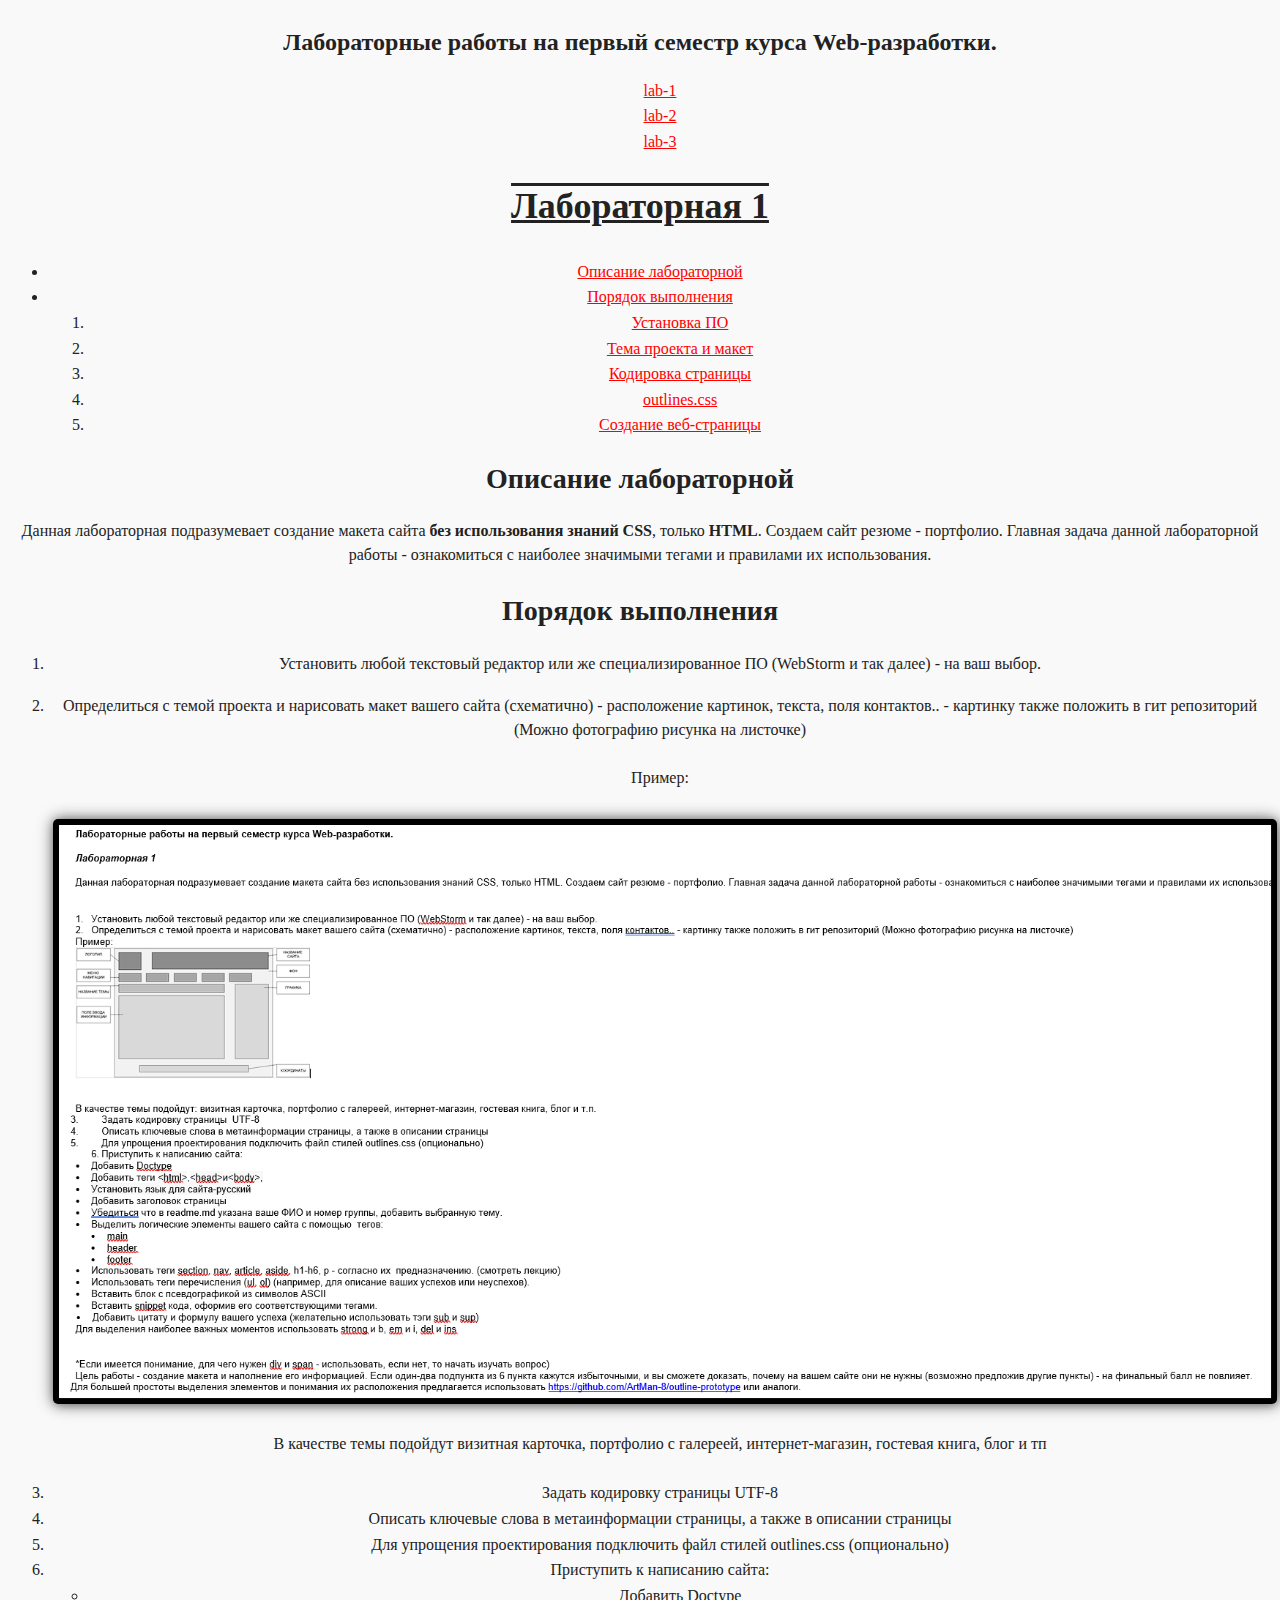
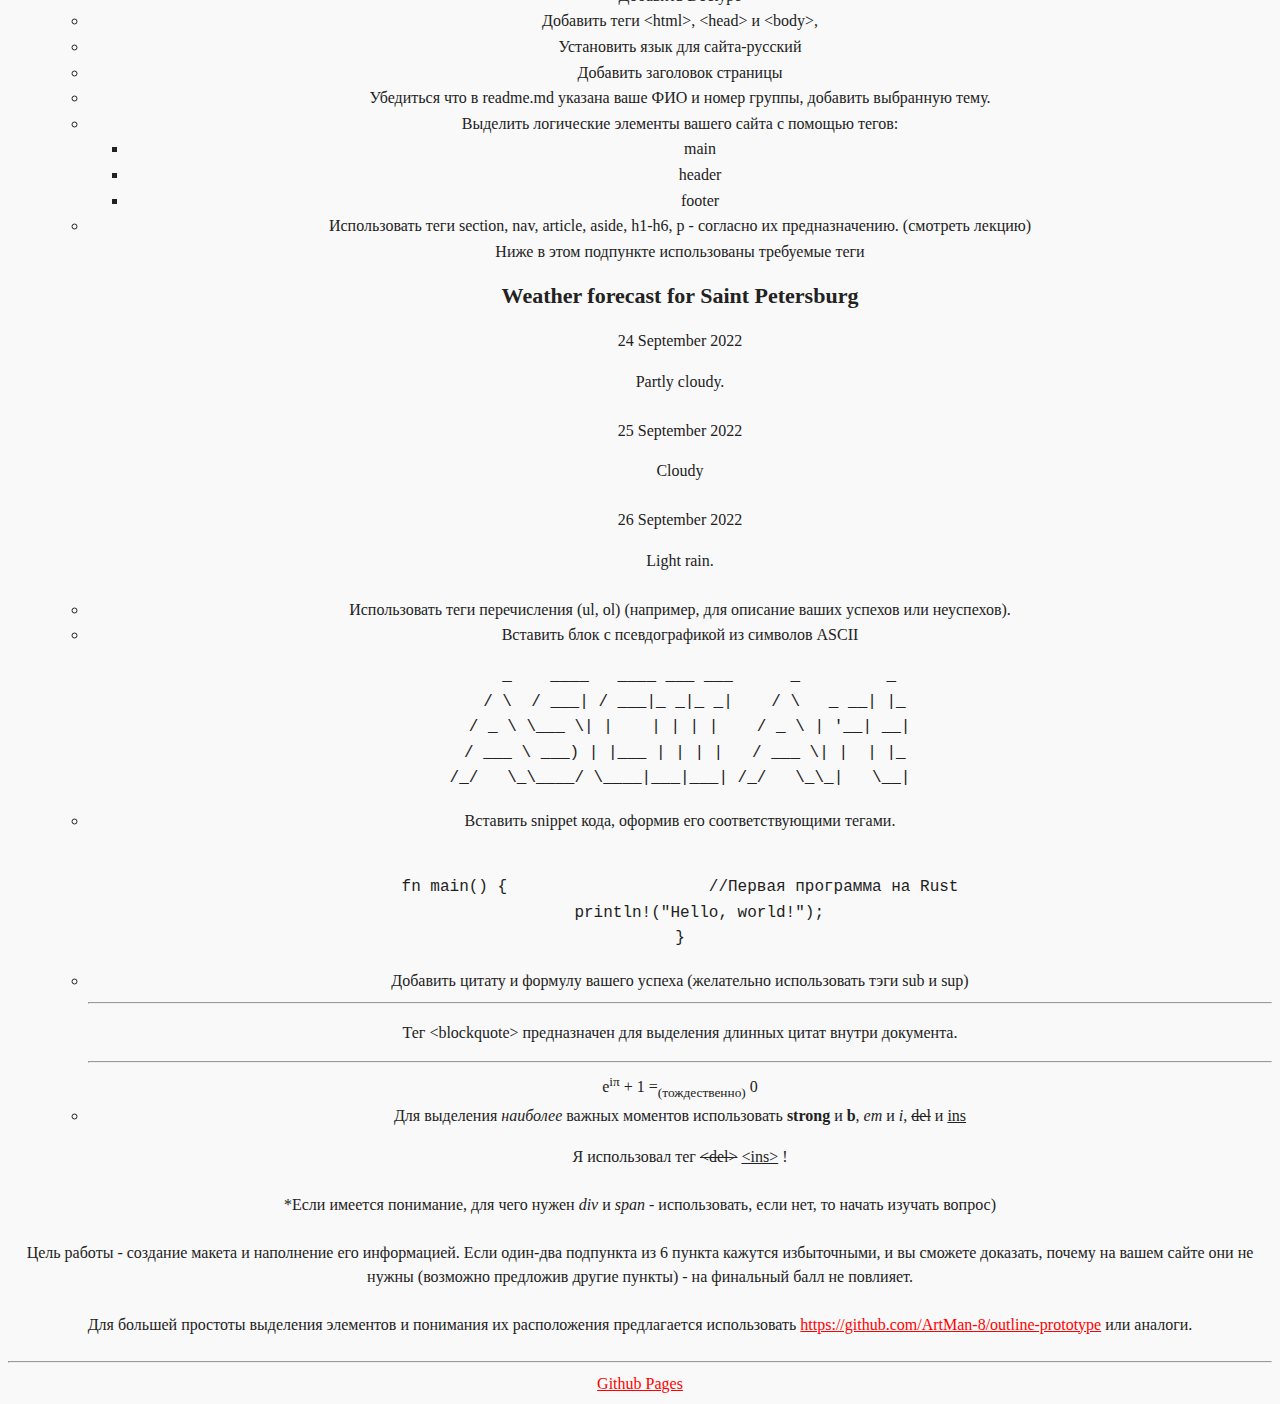
<file: lab-1.html>
<!DOCTYPE HTML>
<html lang=“ru">
<head>
    <title>Лабораторная 1</title>
    <link href="outlines.css" rel="stylesheet">
    <meta charset="utf-8">
    <meta name="keywords" content="Лабораторная, Первая, 1, HTML, Web">
</head>
<body>
<header>
    <div class="site-menu">
        <h3>
            Лабораторные работы на первый семестр курса Web-разработки.
        </h3>
        <ul>
            <li><a href="lab-1.html">lab-1</a></li>
            <li><a href="lab-2.html">lab-2</a></li>
            <li><a href="lab-3.html">lab-3</a></li>
        </ul>
    </div>

</header>
<main>
    <h1>
        Лабораторная 1
    </h1>
    <nav class="menu">
        <ul>
            <li><a href="#description">Описание лабораторной</a></li>
            <li><a href="#algorithm">Порядок выполнения</a>
                <ol>
                    <li><a href="#software-installation">Установка ПО</a>
                    </li>
                    <li><a href="#project-theme-and-layout">Тема проекта и макет</a>
                    </li>
                    <li><a href="#charset">Кодировка страницы</a>
                    </li>
                    <li><a href="#outlines.css">outlines.css</a>
                    </li>
                    <li><a href="#creating-web-page">Создание веб-страницы</a>
                    </li>
                </ol>
            </li>
        </ul>
    </nav>
    <section>
        <h2 id="description">
            Описание лабораторной
        </h2>
        <p>
            Данная лабораторная подразумевает создание макета сайта <strong>без использования знаний CSS</strong>,
            только <b>HTML</b>. Создаем
            сайт
            резюме - портфолио. Главная задача данной лабораторной работы - ознакомиться с наиболее значимыми тегами и
            правилами
            их использования.
        </p>
    </section>
    <section>
        <h2 id="algorithm">
            Порядок выполнения
        </h2>
        <ol>
            <li id="software-installation"> Установить любой текстовый редактор или же специализированное ПО (WebStorm и
                так далее) - на ваш выбор.
            </li>
            <li id="project-theme-and-layout">
                <p>Определиться с темой проекта и нарисовать макет вашего сайта (схематично) - расположение картинок,
                    текста,
                    поля контактов.. - картинку также положить в гит репозиторий (Можно фотографию рисунка на
                    листочке)</p>

                <p>Пример:</p>
                <img src="layout.png" alt="site layout">
                <p>
                    В качестве темы подойдут визитная карточка, портфолио с галереей, интернет-магазин, гостевая книга,
                    блог
                    и тп
                </p>
            </li>
            <li id="charset">Задать кодировку страницы UTF-8</li>
            <li>Описать ключевые слова в метаинформации страницы, а также в описании страницы
            </li>
            <li id="outlines.css">Для упрощения проектирования подключить файл стилей outlines.css (опционально)
            </li>
            <li id="creating-web-page">Приступить к написанию сайта:
                <ul>
                    <li>Добавить Doctype</li>
                    <li> Добавить теги &lt;html&gt;, &lt;head&gt; и &lt;body&gt;,</li>
                    <li> Установить язык для сайта-русский</li>
                    <li> Добавить заголовок страницы</li>
                    <li> Убедиться что в readme.md указана ваше ФИО и номер группы, добавить выбранную тему.</li>
                    <li>
                        Выделить логические элементы вашего сайта с помощью тегов:
                        <ul>
                            <li>main</li>
                            <li>header</li>
                            <li>footer</li>
                        </ul>
                    </li>
                    <li>Использовать теги section, nav, article, aside, h1-h6, p - согласно их предназначению. (смотреть
                        лекцию)
                        <aside>
                            Ниже в этом подпункте использованы требуемые теги
                        </aside>
                        <article class="forecast">
                            <h4>Weather forecast for Saint Petersburg</h4>
                            <section class="day-forecast">
                                <time datetime="2022-09-24">24 September 2022</time>
                                <p>Partly cloudy.</p>
                            </section>
                            <section class="day-forecast">
                                <time datetime="2020-09-25">25 September 2022</time>
                                <p>Cloudy</p>
                            </section>
                            <section class="day-forecast">
                                <time datetime="2020-09-26">26 September 2022</time>
                                <p>Light rain.</p>
                            </section>
                        </article>
                    </li>

                    <li>Использовать теги перечисления (ul, ol) (например, для описание ваших успехов или неуспехов).
                    </li>
                    <li>Вставить блок с псевдографикой из символов ASCII
                        <pre class="ascii-art">
    _    ____   ____ ___ ___      _         _
   / \  / ___| / ___|_ _|_ _|    / \   _ __| |_
  / _ \ \___ \| |    | | | |    / _ \ | '__| __|
 / ___ \ ___) | |___ | | | |   / ___ \| |  | |_
/_/   \_\____/ \____|___|___| /_/   \_\_|   \__|
</pre>
                    </li>
                    <li>Вставить snippet кода, оформив его соответствующими тегами.
                        <pre><code>
fn main() {                     //Первая программа на Rust
    println!("Hello, world!");
}
</code></pre>

                    </li>
                    <li>Добавить цитату и формулу вашего успеха (желательно использовать тэги sub и sup)
                        <hr>
                        <blockquote cite="https://htmlbook.ru/html/blockquote">
                            Тег &lt;blockquote&gt; предназначен для выделения длинных цитат внутри документа.
                        </blockquote>
                        <hr>
                        e<sup>i&pi;</sup> + 1 =<sub>(тождественно)</sub> 0
                    </li>
                    <li>Для выделения <em>наиболее</em> важных моментов использовать <strong>strong</strong> и <b>b</b>,
                        <em>em</em> и <i>i</i>,
                        <del>del</del>
                        и
                        <ins>ins</ins>
                        <p>Я использовал тег
                            <del>&lt;del&gt;</del>
                            <ins>&lt;ins&gt;</ins>
                            !
                        </p>
                    </li>
                </ul>
        </ol>
    </section>

    <p>
        *Если имеется понимание, для чего нужен <i>div</i> и <i>span</i> - использовать, если нет, то начать изучать
        вопрос)
    </p>
    <p>
        Цель работы - создание макета и наполнение его информацией. Если один-два подпункта из 6 пункта кажутся
        избыточными,
        и вы сможете доказать, почему на вашем сайте они не нужны (возможно предложив другие пункты) - на финальный балл
        не
        повлияет.
    </p>
    <p>
        Для большей простоты выделения элементов и понимания их расположения предлагается использовать
        <a HREF="https://github.com/ArtMan-8/outline-prototype">
            https://github.com/ArtMan-8/outline-prototype</a> или аналоги.
    </p>


</main>
<footer>
    <hr>
    <a HREF="https://scoutteodor.github.io/web/">Github Pages
    </a>
</footer>
</body>
</html>
</file>
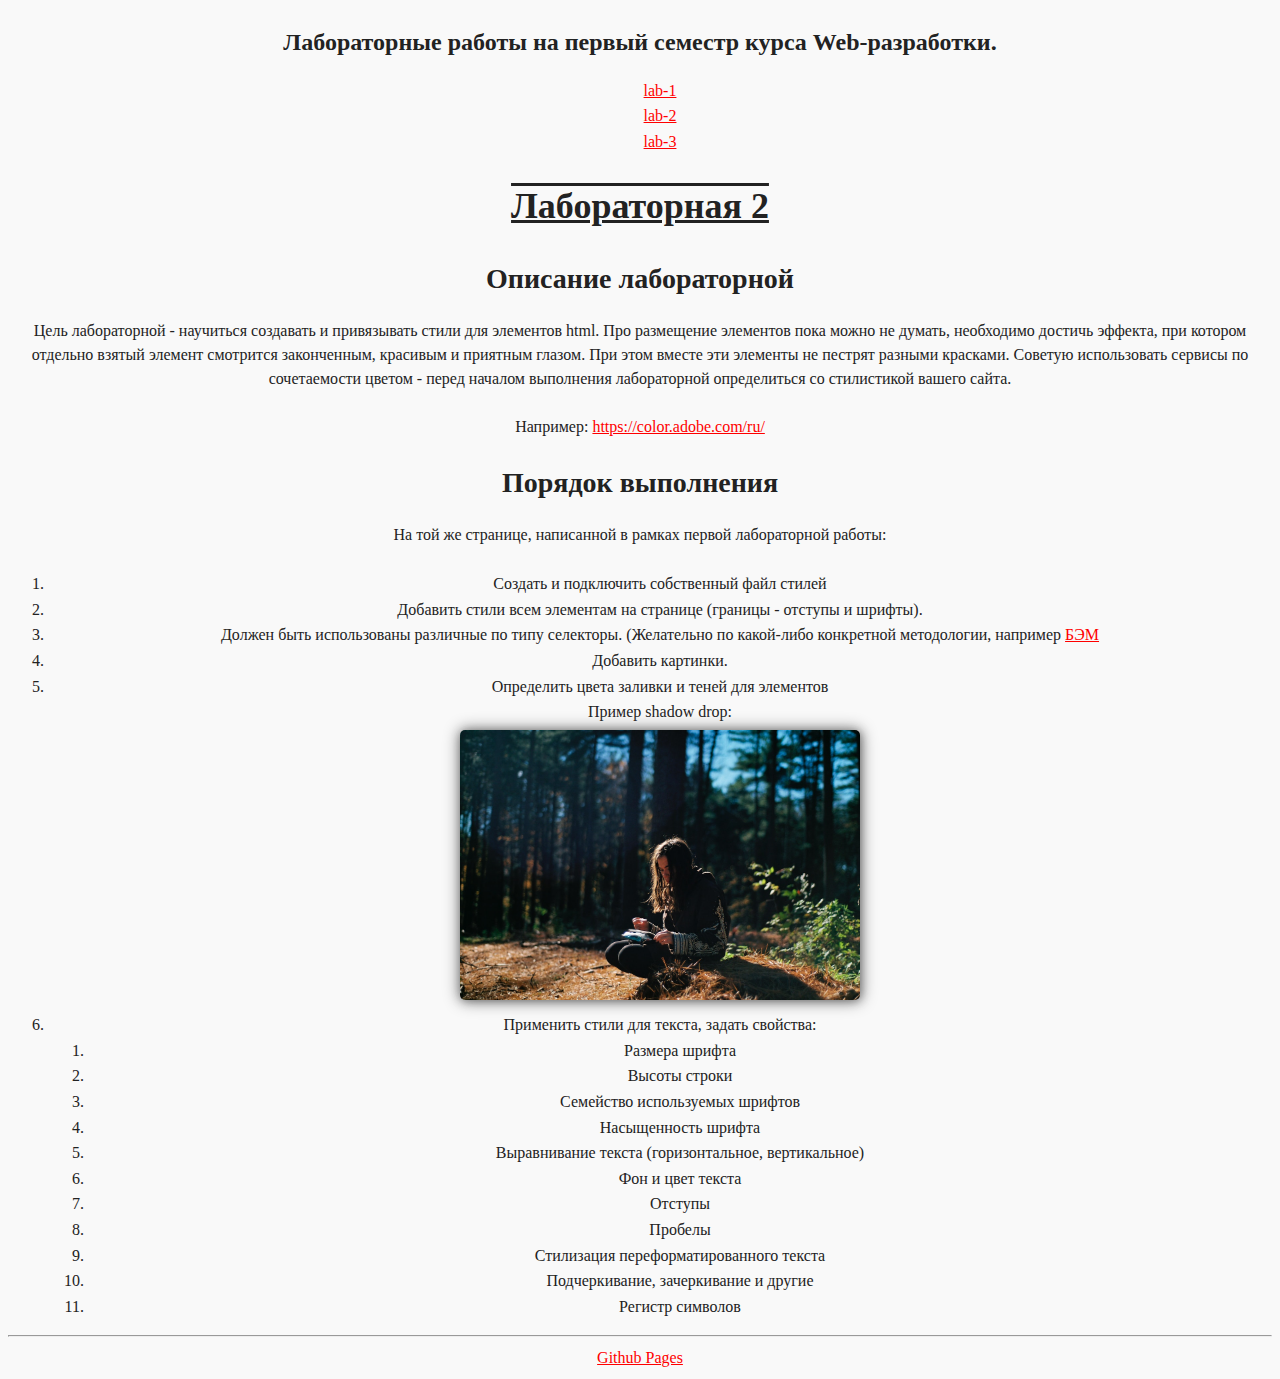
<file: lab-2.html>
<!DOCTYPE HTML>
<html lang=“ru">
<head>
    <title>Лабораторная 2</title>
    <link href="outlines.css" rel="stylesheet">
    <meta charset="utf-8">
    <meta name="keywords" content="Лабораторная, Вторая, 2, CSS, Стили, HTML, Web">
</head>
<body>
<header>
    <div class="site-menu">
        <h3>
            Лабораторные работы на первый семестр курса Web-разработки.
        </h3>
        <ul>
            <li><a href="lab-1.html">lab-1</a></li>
            <li><a href="lab-2.html">lab-2</a></li>
            <li><a href="lab-3.html">lab-3</a></li>
        </ul>
    </div>
</header>
<main>
    <h1>
        Лабораторная 2
    </h1>
    <section>
        <h2>
            Описание лабораторной
        </h2>
        <p>
            Цель лабораторной - научиться создавать и привязывать стили для элементов html. Про размещение элементов
            пока можно не думать, необходимо достичь эффекта, при котором отдельно взятый элемент смотрится законченным,
            красивым и приятным глазом. При этом вместе эти элементы не пестрят разными красками. Советую использовать
            сервисы по сочетаемости цветом - перед началом выполнения лабораторной определиться со стилистикой вашего
            сайта.
        </p>
        <p>
            Например:
            <a HREF="https://color.adobe.com/ru/">
                https://color.adobe.com/ru/</a>
        </p>
    </section>
    <section>
        <h2>
            Порядок выполнения
        </h2>
        <p>
            На той же странице, написанной в рамках первой лабораторной работы:
        </p>
        <ol>
            <li> Создать и подключить собственный файл стилей
            </li>
            <li>
                Добавить стили всем элементам на странице (границы - отступы и шрифты).
            </li>
            <li>Должен быть использованы различные по типу селекторы. (Желательно по какой-либо конкретной методологии,
                например
                <a HREF="https://ru.bem.info/methodology/">БЭМ
                </a></li>
            <li>Добавить картинки.
            </li>
            <li>Определить цвета заливки и теней для элементов
                <br>Пример shadow drop:
                <!--
                    добавить пример
                -->
                <br>
                <img src="shadow-drop-example.jpeg" alt="Пример shadow drop" width="400" height="270">

            </li>
            <li>Применить стили для текста, задать свойства:
                <ol>
                    <li>Размера шрифта</li>
                    <li>Высоты строки</li>
                    <li>Семейство используемых шрифтов</li>
                    <li>Насыщенность шрифта</li>
                    <li>Выравнивание текста (горизонтальное, вертикальное)</li>
                    <li>Фон и цвет текста</li>
                    <li>Отступы</li>
                    <li>Пробелы</li>
                    <li>Стилизация переформатированного текста</li>
                    <li>Подчеркивание, зачеркивание и другие</li>
                    <li>Регистр символов</li>
                </ol>
            </li>
        </ol>
    </section>
</main>
<footer>
    <hr>
    <a HREF="https://scoutteodor.github.io/web/">Github Pages
    </a>
</footer>
</body>
</html>
</file>
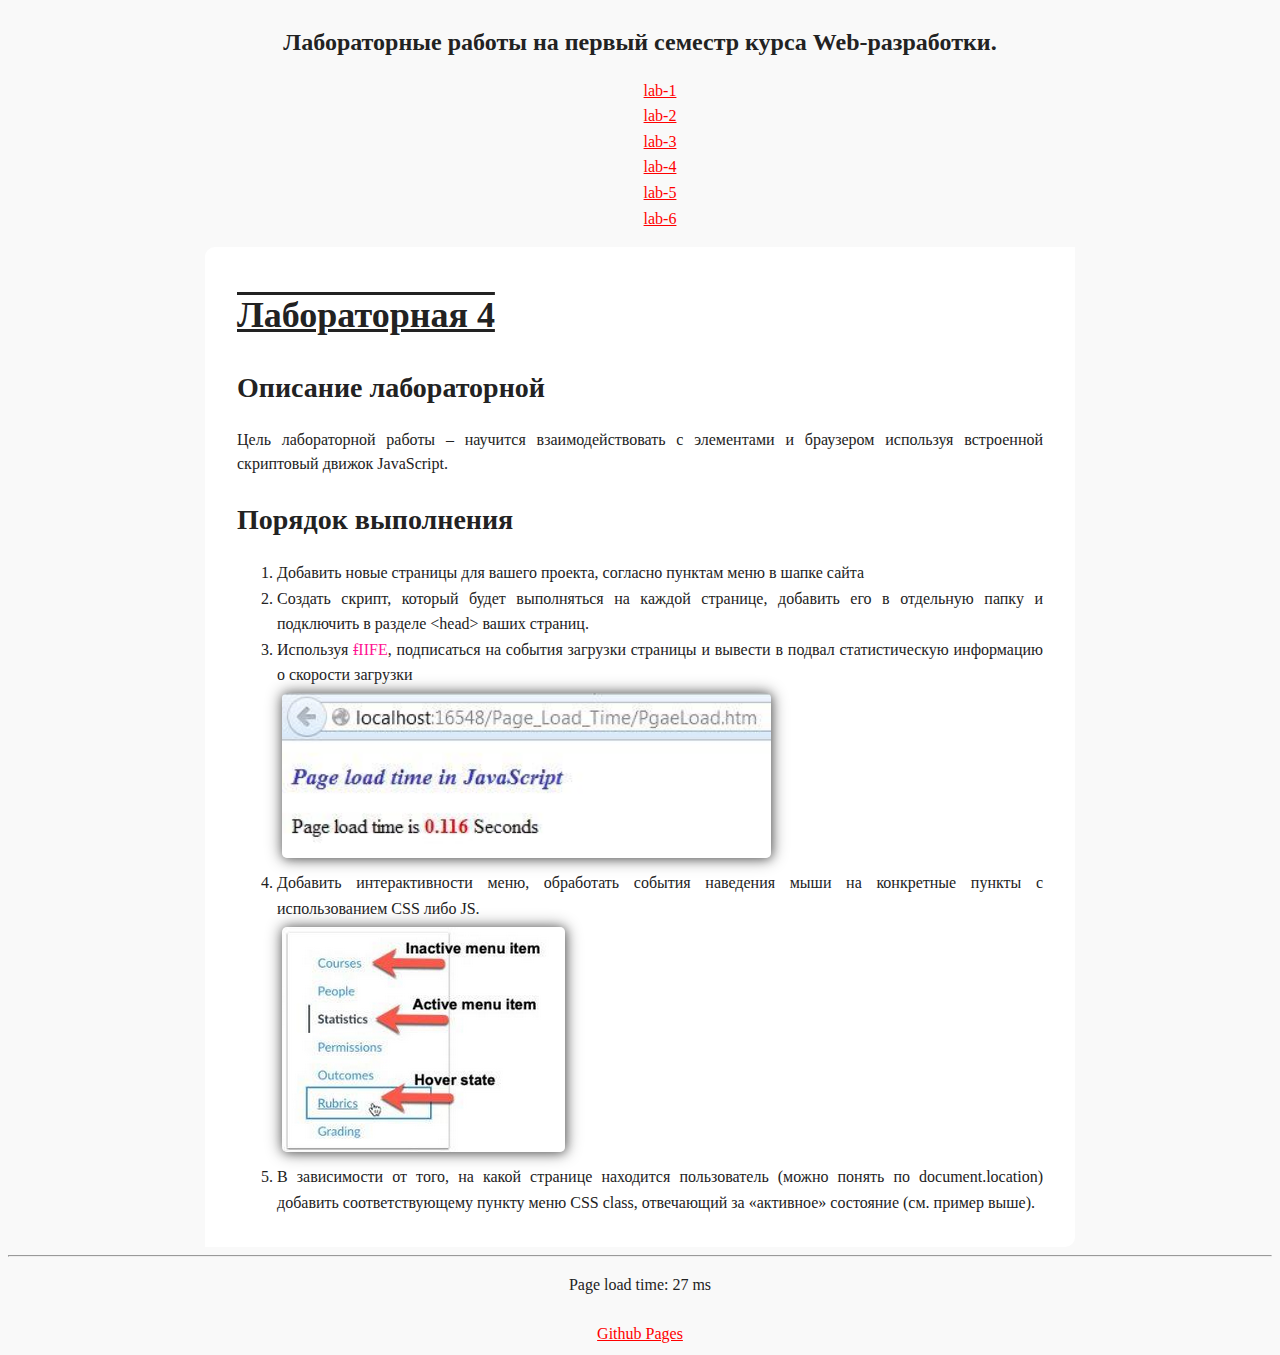
<file: lab-4.html>
<!DOCTYPE HTML>
<html lang=“ru">
<head>
    <title>Лабораторная 4</title>
    <link href="outlines.css" rel="stylesheet">
    <meta charset="utf-8">
    <meta name="keywords" content="Лабораторная, Четвертая, 4, Web">
    <script src="scripts/page_load_time.js"></script>
    <script src="scripts/active_nav_element.js"></script>
</head>
<body>
<header>
    <div class="site-menu">
        <h3>
            Лабораторные работы на первый семестр курса Web-разработки.
        </h3>
        <ul>
            <li><a href="lab-1.html">lab-1</a></li>
            <li><a href="lab-2.html">lab-2</a></li>
            <li><a href="lab-3.html">lab-3</a></li>
            <li><a href="lab-4.html">lab-4</a></li>
            <li><a href="lab-5.html">lab-5</a></li>
            <li><a href="lab-6.html">lab-6</a></li>
        </ul>
    </div>
</header>

<div class="sidebar-menu">
    <div class="menu-heading uppercase">
        Menu
    </div>
    <div class="menu-navigation">
        <nav>
            <ul>
                <li><a href="#description">Описание лабораторной</a></li>
                <li><a href="#algorithm">Порядок выполнения</a>
                    <ol>
                        <li ><a href="#new-pages">Новые страницы</a>
                        </li>
                        <li><a href="#script">Создание скрипта</a>
                        </li>
                        <li><a href="#load-time">Событие загрузки страницы</a>
                        </li>
                        <li><a href="#interactivity">Интерактивность меню</a>
                        </li>
                        <li><a href="#active">«Активное» состояние </a>
                        </li>
                    </ol>
                </li>
            </ul>
        </nav>
    </div>
</div>

<div class="main-content">

    <h1>
        Лабораторная 4
    </h1>
    <section>
        <h2 id="description">
            Описание лабораторной
        </h2>
        <p>
            Цель лабораторной работы – научится взаимодействовать с элементами и браузером используя встроенной
            скриптовый движок JavaScript.
        </p>
        <h2 id="algorithm">
            Порядок выполнения
        </h2>
        <ol>
            <li id="new-pages"> Добавить новые страницы для вашего проекта, согласно пунктам меню в шапке сайта
            </li>
            <li id="script">
                Создать скрипт, который будет выполняться на каждой странице, добавить его в отдельную папку и
                подключить в разделе &lt;head&gt; ваших страниц.
            </li>
            <li id="load-time">
                Используя <span style="color:deeppink;"><del>f</del>IIFE</span>, подписаться на события загрузки
                страницы и вывести в подвал статистическую информацию о
                скорости загрузки
                <br>
                <img src="load-time.png" alt="Page load time in JavaScript">
            </li>
            <li id="interactivity">
                Добавить интерактивности меню, обработать события наведения мыши на конкретные пункты с использованием
                CSS либо JS.
                <br>
                <img src="interactivity.png" alt="menu interactivity">
            </li>
            <li id="active">
                В зависимости от того, на какой странице находится пользователь (можно понять по document.location)
                добавить соответствующему пункту меню CSS class, отвечающий за «активное» состояние (см. пример выше).
            </li>
        </ol>
    </section>
</div>
<footer id="footer">
    <script src="scripts/footer.js"></script>
</footer>
</body>
</html>
</file>
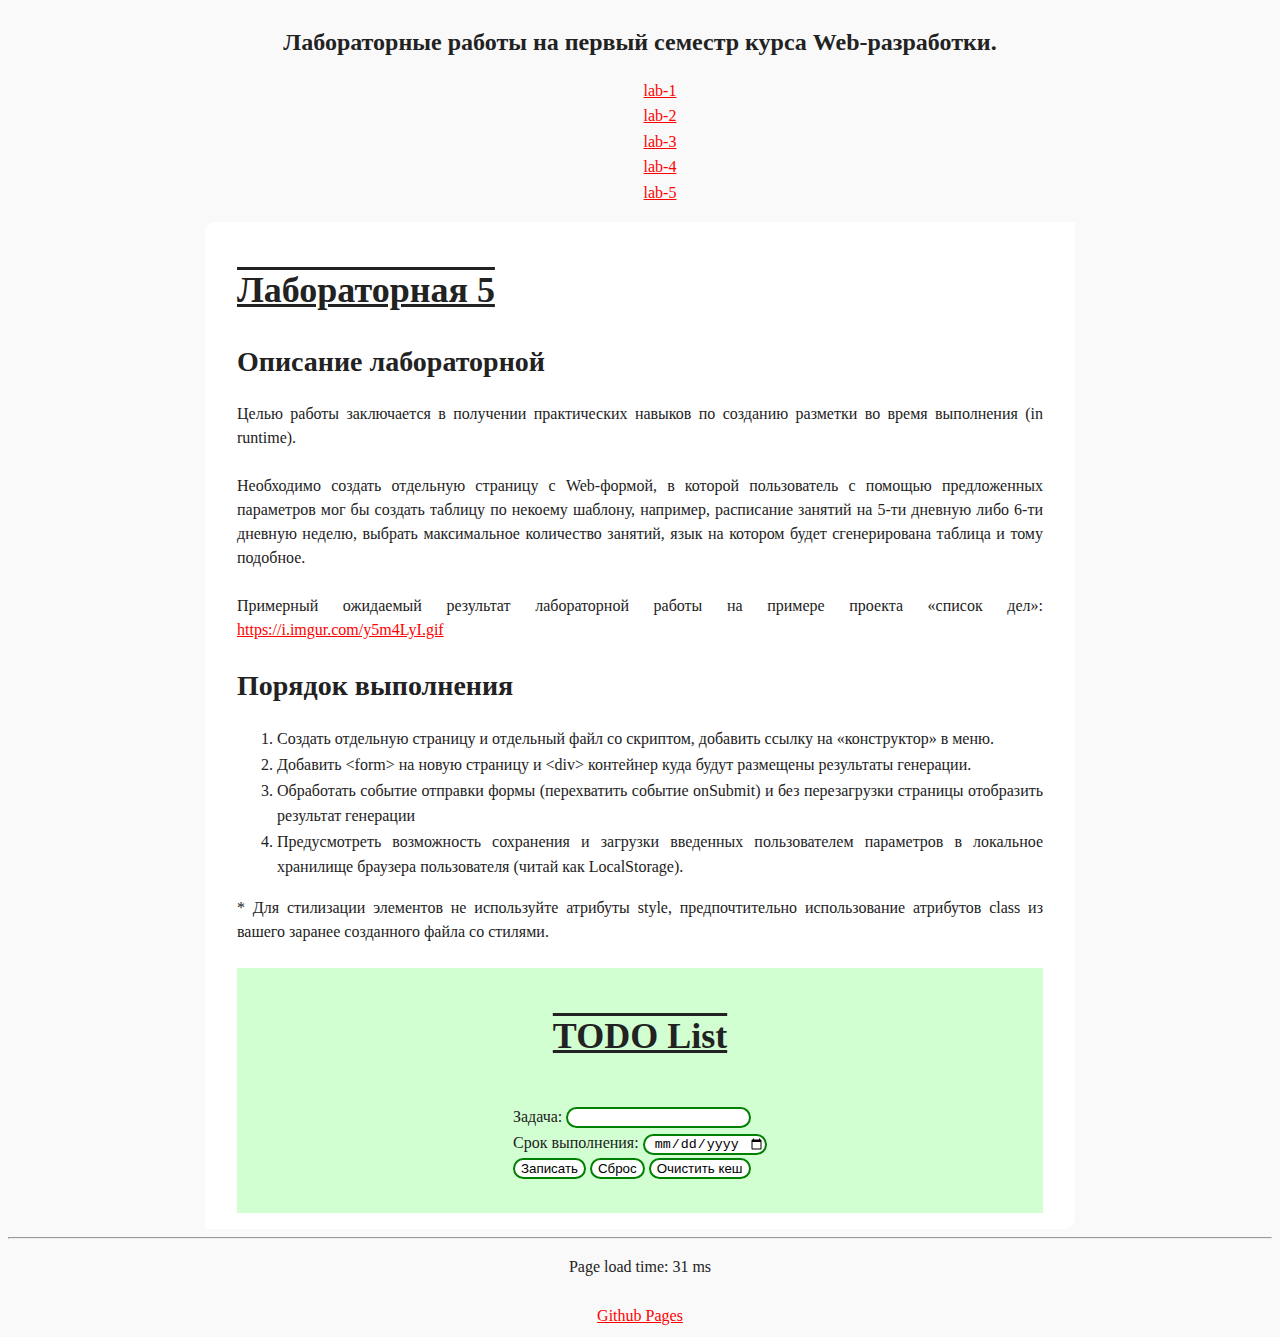
<file: lab-5.html>
<!DOCTYPE HTML>
<html lang=“ru">
<head>
    <title>Лабораторная 5</title>
    <link href="outlines.css" rel="stylesheet">
    <meta charset="utf-8">
    <meta name="keywords" content="Лабораторная, Пятая, 5, Web">
    <script src="scripts/page_load_time.js"></script>
    <script src="scripts/active_nav_element.js"></script>
    <script src="scripts/form.js"></script>
</head>
<body>
<header>
    <div class="site-menu">
        <h3>
            Лабораторные работы на первый семестр курса Web-разработки.
        </h3>
        <ul>
            <li><a href="lab-1.html">lab-1</a></li>
            <li><a href="lab-2.html">lab-2</a></li>
            <li><a href="lab-3.html">lab-3</a></li>
            <li><a href="lab-4.html">lab-4</a></li>
            <li><a href="lab-5.html">lab-5</a></li>
        </ul>
    </div>
</header>

<div class="sidebar-menu">
    <div class="menu-heading uppercase">
        Menu
    </div>
    <div class="menu-navigation">
        <nav>
            <ul>
                <li><a href="#description">Описание лабораторной</a></li>
                <li><a href="#algorithm">Порядок выполнения</a>
                    <ol>
                        <li><a href="#new-page">Создание отдельной страницы и отдельного файла со скриптом</a>
                        </li>
                        <li><a href="#form-and-div">&lt;form&gt; и &lt;div&gt; контейнеры</a>
                        </li>
                        <li><a href="#onSubmit">Обработка события и отрисовка</a>
                        </li>
                        <li><a href="#LocalStorage">«LocalStorage»</a>
                        </li>
                    </ol>
                </li>
            </ul>
        </nav>
    </div>
</div>

<div class="main-content">

    <h1>
        Лабораторная 5
    </h1>
    <section>
        <h2 id="description">
            Описание лабораторной
        </h2>
        <p>
            Целью работы заключается в получении практических навыков по созданию разметки во время выполнения (in
            runtime).
        </p>
        <p>
            Необходимо создать отдельную страницу с Web-формой, в которой пользователь с помощью предложенных параметров
            мог бы создать таблицу по некоему шаблону, например, расписание занятий на 5-ти дневную либо 6-ти дневную
            неделю, выбрать максимальное количество занятий, язык на котором будет сгенерирована таблица и тому
            подобное. </p>
        <p>
            Примерный ожидаемый результат лабораторной работы на примере проекта «список дел»:
            <a href="https://i.imgur.com/y5m4LyI.gif">https://i.imgur.com/y5m4LyI.gif</a>
        </p>
        <h2 id="algorithm">
            Порядок выполнения
        </h2>
        <ol>
            <li id="new-page"> Создать отдельную страницу и отдельный файл со скриптом, добавить ссылку на
                «конструктор» в меню.
            </li>
            <li id="form-and-div">
                Добавить &lt;form&gt; на новую страницу и &lt;div&gt; контейнер куда будут размещены результаты
                генерации.
            </li>
            <li id="onSubmit">
                Обработать событие отправки формы (перехватить событие onSubmit) и без перезагрузки страницы отобразить
                результат генерации
            </li>
            <li id="LocalStorage">
                Предусмотреть возможность сохранения и загрузки введенных пользователем параметров в локальное хранилище
                браузера пользователя (читай как LocalStorage).
            </li>
        </ol>

        <p>
            * Для стилизации элементов не используйте атрибуты style, предпочтительно использование атрибутов class из
            вашего заранее созданного файла со стилями.
        </p>
    </section>


    <div class="todo_list_container">
        <h1>TODO List</h1>

        <form id="todo_list">
            <div id="task_input_container">
                <label for="task_input">Задача: </label><input id="task_input" type="text" required>
            </div>
            <label for="date_input">Срок выполнения: </label><input id="date_input" type="date" required>
            <br>
            <input id="submit" type="submit" value="Записать">
            <input id="reset" type="reset" value="Сброс">
            <input id="clear" type="button" value="Очистить кеш">
        </form>

        <script>
            function displayMessage() {
                let confirmation = confirm("Clear all tasks?");

                if (confirmation) {
                    localStorage.clear();
                    location.reload();
                }
            }

            const btn = document.getElementById("clear");
            btn.addEventListener("click", displayMessage);
        </script>

        <div id="deadlines"></div>

    </div>

</div>


<footer id="footer">
    <script src="scripts/footer.js"></script>
</footer>
</body>
</html>
</file>
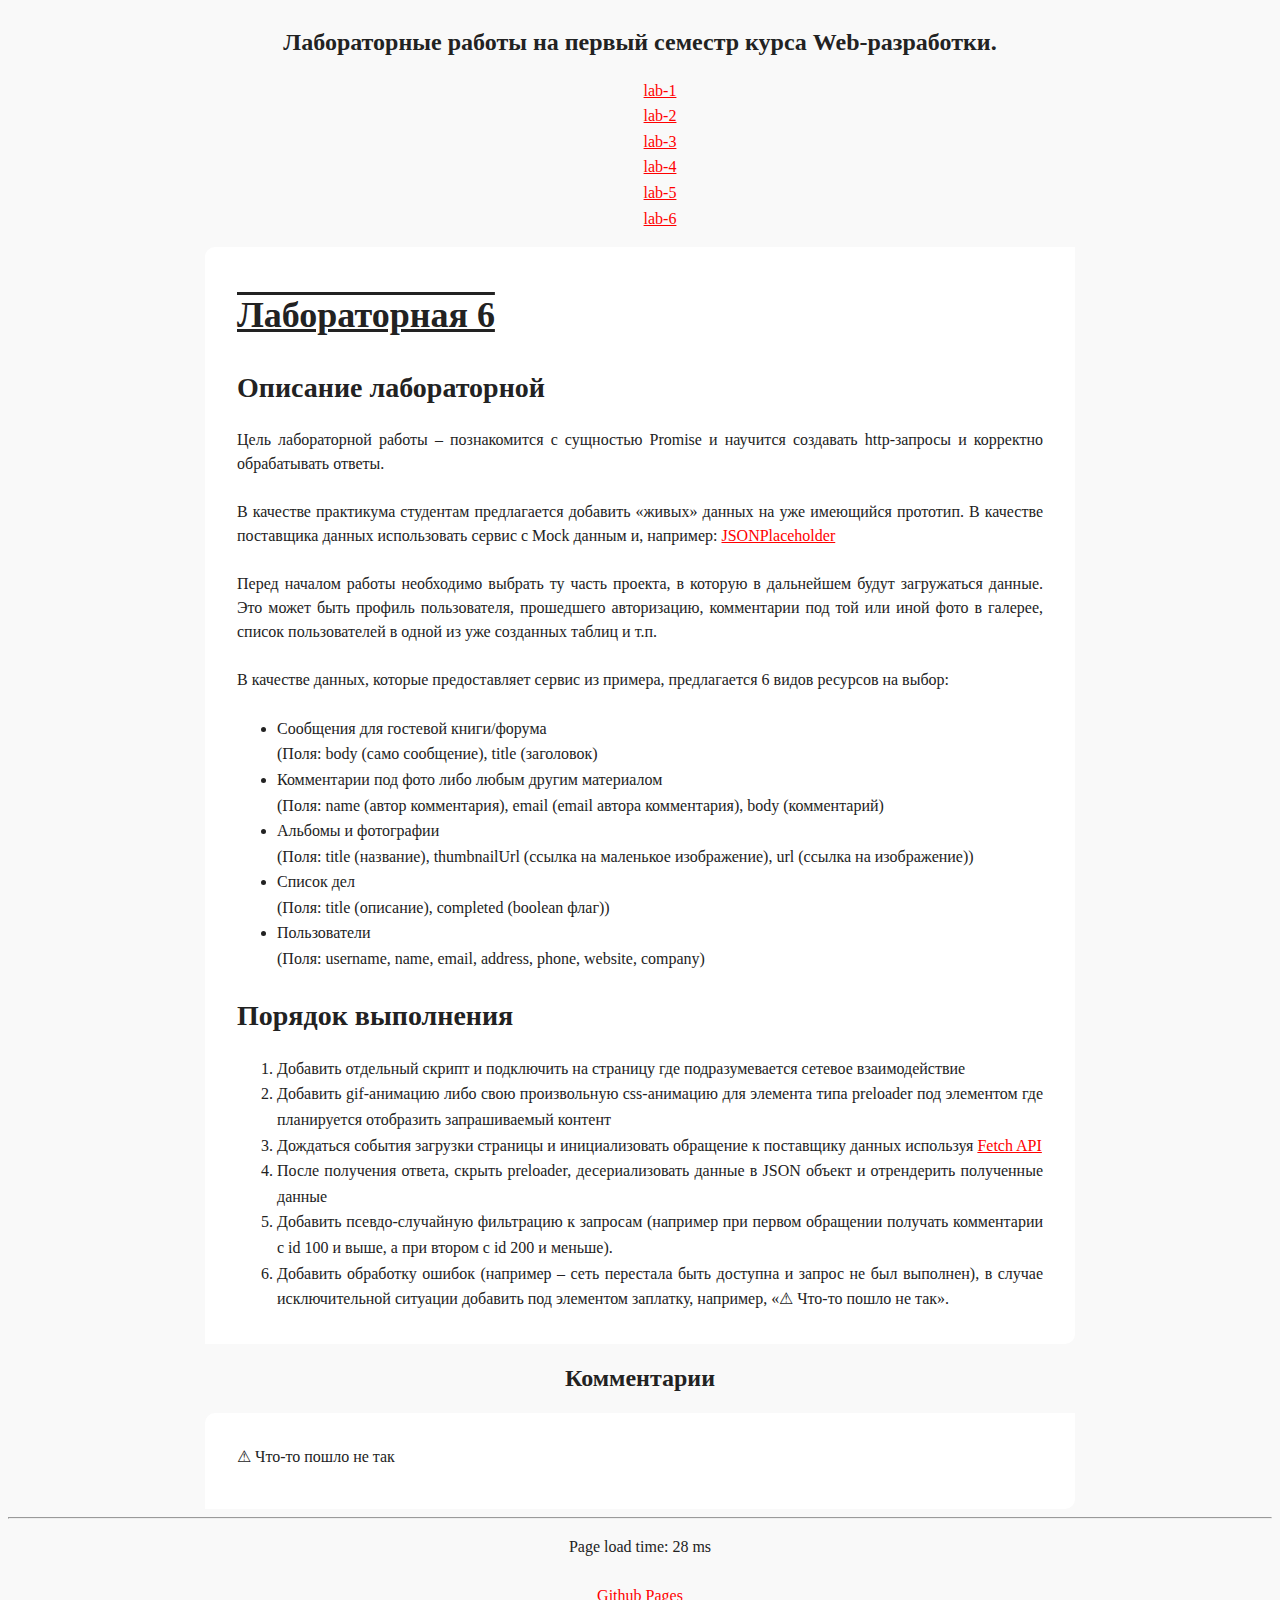
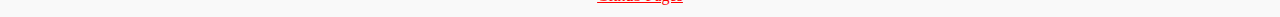
<file: lab-6.html>
<!DOCTYPE HTML>
<html lang=“ru">
<head>
    <title>Лабораторная 6</title>
    <link href="outlines.css" rel="stylesheet">
    <meta charset="utf-8">
    <meta name="keywords" content="Лабораторная, Шестая, 6, Web">
    <script src="scripts/page_load_time.js"></script>
    <script src="scripts/active_nav_element.js"></script>
    <script src="scripts/comments.js"></script>

</head>
<body>
<header>
    <div class="site-menu">
        <h3>
            Лабораторные работы на первый семестр курса Web-разработки.
        </h3>
        <ul>
            <li><a href="lab-1.html">lab-1</a></li>
            <li><a href="lab-2.html">lab-2</a></li>
            <li><a href="lab-3.html">lab-3</a></li>
            <li><a href="lab-4.html">lab-4</a></li>
            <li><a href="lab-5.html">lab-5</a></li>
            <li><a href="lab-6.html">lab-6</a></li>
        </ul>
    </div>
</header>

<div class="sidebar-menu">
    <div class="menu-heading uppercase">
        Menu
    </div>
    <div class="menu-navigation">
        <nav>
            <ul>
                <li><a href="#description">Описание лабораторной</a></li>
                <li><a href="#algorithm">Порядок выполнения</a>
                    <ol>
                        <li><a href="#new-script">Добавление скрипта</a>
                        </li>
                        <li><a href="#gif-animation">preloader</a>
                        </li>
                        <li><a href="#Fetch-API">Fetch API</a>
                        </li>
                        <li><a href="#JSON-render">Получение данных</a>
                        </li>
                        <li><a href="#pseudo-random">Псевдо-случайная фильтрация</a>
                        </li>
                        <li><a href="#catch-error">Обработка ошибок</a>
                        </li>
                    </ol>
                </li>
            </ul>
        </nav>
    </div>
</div>

<div class="main-content">

    <h1>
        Лабораторная 6
    </h1>
    <section>
        <h2 id="description">
            Описание лабораторной
        </h2>
        <p>
            Цель лабораторной работы – познакомится с сущностью Promise и научится создавать http-запросы и корректно
            обрабатывать ответы.
        </p>
        <p>
            В качестве практикума студентам предлагается добавить «живых» данных на уже имеющийся прототип. В качестве
            поставщика данных использовать сервис с Mock данным и, например: <a
                href="https://jsonplaceholder.typicode.com/">JSONPlaceholder</a>
        </p>
        <p>
            Перед началом работы необходимо выбрать ту часть проекта, в которую в дальнейшем будут загружаться данные.
            Это может быть профиль пользователя, прошедшего авторизацию, комментарии под той или иной фото в галерее,
            список пользователей в одной из уже созданных таблиц и т.п.
        </p>
        <p>
            В качестве данных, которые предоставляет сервис из примера, предлагается 6 видов ресурсов на выбор:
        <ul>
            <li>Сообщения для гостевой книги/форума
                <br> (Поля: body (само сообщение), title (заголовок)
            </li>
            <li>Комментарии под фото либо любым другим материалом
                <br> (Поля: name (автор комментария), email (email
                автора комментария), body (комментарий)
            </li>
            <li>Альбомы и фотографии
                <br> (Поля: title (название), thumbnailUrl (ссылка на маленькое изображение), url
                (ссылка на изображение))
            </li>
            <li>Список дел
                <br> (Поля: title (описание), completed (boolean флаг))
            </li>
            <li>Пользователи
                <br> (Поля: username, name, email, address, phone, website, company)
            </li>
        </ul>
        </p>
        <h2 id="algorithm">
            Порядок выполнения
        </h2>
        <ol>
            <li id="new-script"> Добавить отдельный скрипт и подключить на страницу где подразумевается сетевое
                взаимодействие
            </li>
            <li id="gif-animation">
                Добавить gif-анимацию либо свою произвольную css-анимацию для элемента типа preloader под элементом где
                планируется отобразить запрашиваемый контент

            </li>
            <li id="Fetch-API">
                Дождаться события загрузки страницы и инициализовать обращение к поставщику данных используя <a
                    href="https://developer.mozilla.org/ru/docs/Web/API/Fetch_API">Fetch API</a>
            </li>
            <li id="JSON-render">
                После получения ответа, скрыть preloader, десериализовать данные в JSON объект и отрендерить полученные
                данные
            </li>
            <li id="pseudo-random">
                Добавить псевдо-случайную фильтрацию к запросам (например при первом обращении получать комментарии с id
                100 и выше, а при втором c id 200 и меньше).
            </li>
            <li id="catch-error">
                Добавить обработку ошибок (например – сеть перестала быть доступна и запрос не был выполнен), в случае
                исключительной ситуации добавить под элементом заплатку, например, «⚠ Что-то пошло не так».
            </li>
        </ol>
    </section>
</div>
<h3>Комментарии</h3>
<div id="comments" class="main-content">
    <div class="preloader">
        <img src="preloader.gif"/>
    </div>
</div>
<footer id="footer">
    <script src="scripts/footer.js"></script>
</footer>
</body>
</html>
</file>
<file: outlines.css>
body {
    background: #f9f9f9;
    align-content: space-between;
}

body {
    font-family: Segoe UI, serif;

    color: #222;
    font-size: 16px;
    line-height: 1.6;
    text-align: center;
    clear: both;
}

h1,
h2,
h3,
h4,
h5,
h6 {
    clear: both;
    margin: 0.75em 0;
    line-height: 1.4;
}

h1 {
    font-size: 36px;
    font-size: 2.25rem;
    text-decoration: overline underline;
    font-weight: bold;
}

h2 {
    font-size: 28px;
    font-size: 1.75rem;
    font-weight: bolder;
}

h3 {
    font-size: 24px;
    font-size: 1.5rem;
}

h4 {
    font-size: 22px;
    font-size: 1.375rem;
}

h5 {
    font-size: 20px;
    font-size: 1.25rem;
}

h6 {
    font-size: 19px;
    font-size: 1.1875rem;
}

p {
    margin-bottom: 1.5em;
    line-height: 150%;
}

table {
    display: grid;
    background: #b0c4de;
    border-collapse: collapse;
    border: 1px solid;
    overflow-x: auto;
}

th, td {
    width: content-box;
    border: 1px solid;

    padding-left: 4px;
    padding-right: 4px;
}

caption {
    color: #25457d
}

th {
    background: #bcbcbc;
    text-align: left;
}

tr:nth-child(odd) td {
    background: #ffffff;
}

tr:nth-child(even) td {
    background: #dfe7f2;
}

td {
    text-align: right;
    border-color: #d6dde6;
}

img {
    float: contour;
    clear: left;
    margin: 5px;

    box-shadow: 1px 1px 10px rgba(0, 0, 0, 0.35);
    border-radius: 5px;
    border: 0;

    max-width: 100%;
    filter: drop-shadow(0 0 0.50rem grey);
}

a:link {
    color: red;
}

a:visited {
    color: green;
}

a:hover {
    color: hotpink;
}

a:active {
    color: blue;
}

.site-menu ul {
    list-style-type: none;
}

.main-content {
    border-radius: 10px 0 !important;
    position: relative;
    padding: 1em 2em;
    background: #fff;
    text-align: justify;

    width: 75%;

    box-sizing: border-box;
    margin: 0 auto;
    max-width: 870px;
}

.sidebar-menu {
    position: fixed;
    z-index: 1;
    display: flex;

    background: #fff;
    text-align: justify;

    overflow-x: hidden;

    font-weight: bolder;

    box-sizing: border-box;

    border: 3px solid green;
    margin-right: inherit;
    max-width: 26em;
}

@media screen and (max-width: 1740px) {
    .sidebar-menu {
        display: none;
    }
}

#gallery {
    border: 1px solid black;
    display: flex;
    justify-content: space-around;
}

#gallery div {
    flex: 1;
    display: flex;
    justify-content: space-around;
}

#gallery div img {
    width: 50%;
}

.menu-heading {
    background-color: lightgreen;
    font-family: Helvetica, serif;
    font-weight: bold;
    font-size: large;
    width: 15%;

    writing-mode: vertical-lr;
    text-orientation: upright;

    text-align: center;
    vertical-align: middle;
    horiz-align: center;

    padding-top: 6em;
    padding-bottom: 6em;

    align-self: center;
}

.menu-navigation {
    margin-left: -10%;
    padding: 1em 2em 0;
}

.uppercase {
    text-transform: uppercase;
}

.navigates {
    background-color: #d1ffd1;
}

.todo_list_container {
    display: flex;
    flex-direction: column;
    align-items: center;
    background-color: #d1ffd1;
    padding: 1em 2em;
}

form#todo_list {
    padding: 1em;
}

input {
    text-align: center;
    border-radius: 2em;
    background-color: white;
    border: 0.15em solid green;
}

#deadlines {
    width: available;

}

.deadline {
    display: flex;
    column-gap: 1em;
    width: available;
    justify-content: space-between;
    padding-left: 5em;
    padding-right: 5em;
    border-radius: 2.5em;
    border: 0.15em solid green;
    margin: 1em;
    background-color: white;
}

.deadline_number {
    background: white;
    padding: 3px 8px;
    border-radius: 15px;
    border: 0.15em solid green;
    color: green;
    width: fit-content;
}

.deadline_task {
    word-break: break-all;
}

.deadline_delete_button{
    border-radius: 100%;
    background-color: red;
    color: white;
    position: relative;
    top: -3.75em;
    left: 7em;
}
</file>
